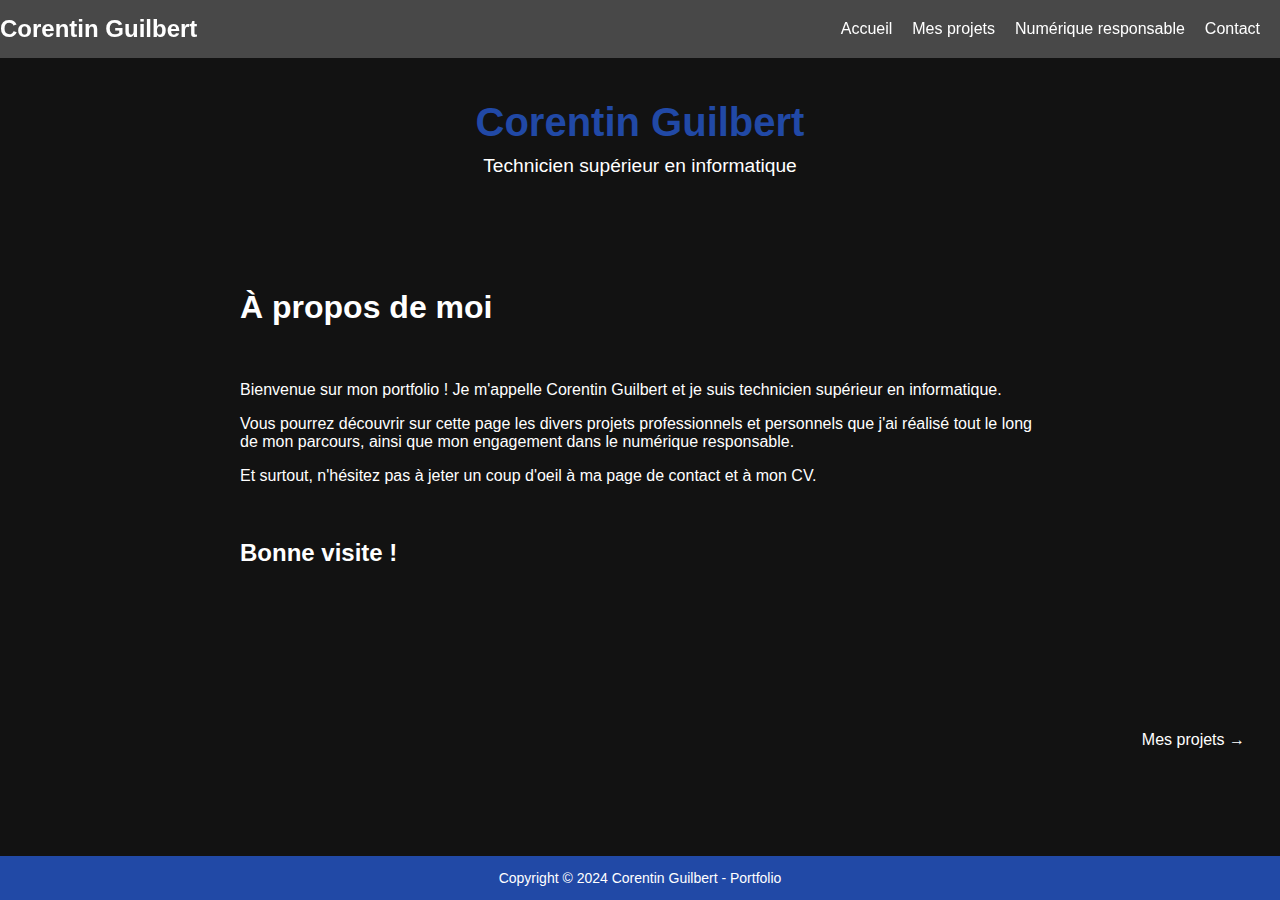
<file: index.html>
<!DOCTYPE html>
<html lang="fr">

<head>
    <meta charset="UTF-8">
    <meta name="viewport" content="width=device-width, initial-scale=1.0">
    <title>Corentin Guilbert - Portfolio</title>
    <link rel="stylesheet" href="index.css">
</head>

<body>
    <nav class="navbar">
        <div class="navbar-container">
            <h1><a href="index.html">Corentin Guilbert</a></h1>
            <ul>
                <li class="nav-link"><a href="index.html">Accueil</a></li>
                <li class="nav-link"><a href="projets.html">Mes projets</a></li>
                <li class="nav-link"><a href="numresponsable.html">Numérique responsable</a></li>
                <li class="nav-link"><a href="contact.html">Contact</a></li>
                <!-- Ajouter d'autres liens ici -->
            </ul>
        </div>
    </nav>

    <header>
        <div class="section-title">
            <h1>Corentin Guilbert</h1>
            <p>Technicien supérieur en informatique</p>
        </div>
    </header>

    <section class="description">
        <h1>À propos de moi</h1>
        <br>
        <p>Bienvenue sur mon portfolio ! Je m'appelle Corentin Guilbert et je suis technicien supérieur en informatique.</p>
        <p>Vous pourrez découvrir sur cette page les divers projets professionnels et personnels que j'ai réalisé tout le long de mon parcours, ainsi que mon engagement dans le numérique responsable.</p>
        <p>Et surtout, n'hésitez pas à jeter un coup d'oeil à ma page de contact et à mon CV.</p>
        <br>
        <h2>Bonne visite !</h2>

        <br>
        <br>
        <br>
    </section>


    <!--Footer-->
    <section class="arrow-link">
        <div class="arrow-link-container">
            <!--<a href="projets.html" class="left-arrow">&larr; Mes projets</a>-->
            <a href="projets.html" class="right-arrow">Mes projets &rarr;</a>
        </div>
    </section>

    <footer>
        <p>Copyright &copy; 2024 Corentin Guilbert - Portfolio</p>
    </footer>
</body>

</html>
</file>
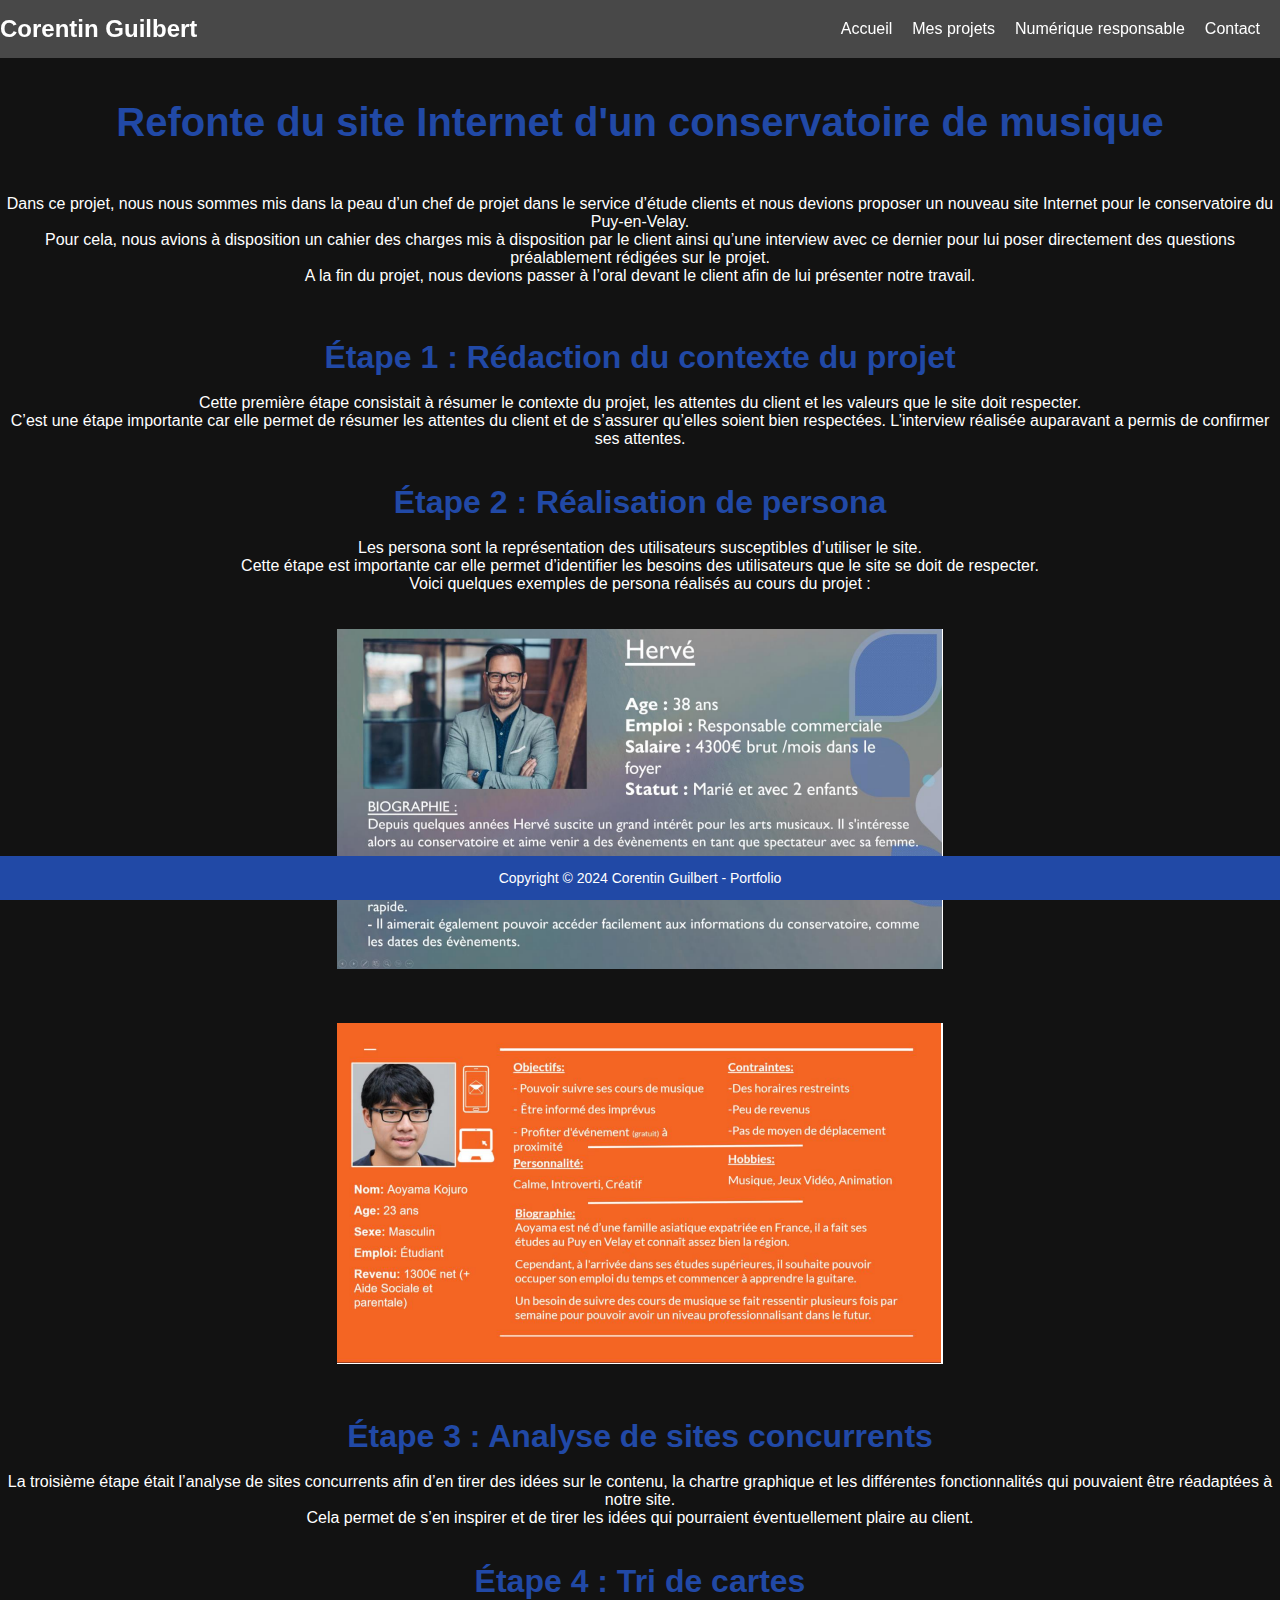
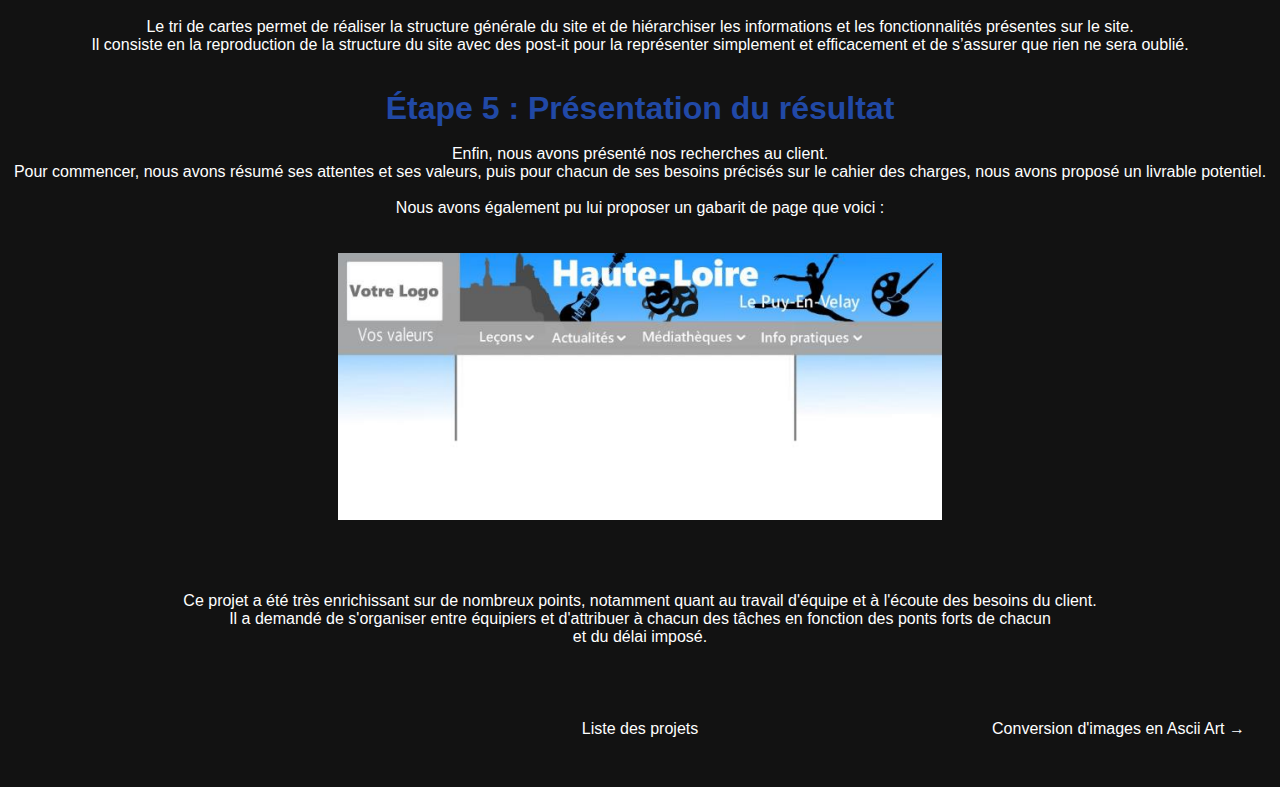
<file: conservatoire.html>
<!DOCTYPE html>
<html lang="fr">

<head>
    <meta charset="UTF-8">
    <meta name="viewport" content="width=device-width, initial-scale=1.0">
    <title>Votre Nom - Portfolio</title>
    <link rel="stylesheet" href="proj.css">
</head>

<body>
    <nav class="navbar">
        <div class="navbar-container">
            <h1><a href="index.html">Corentin Guilbert</a></h1>
            <ul>
                <li><a href="index.html">Accueil</a></li>
                <li class="active"><a href="projets.html">Mes projets</a></li>
                <li class="nav-link"><a href="numresponsable.html">Numérique responsable</a></li>
                <li class="nav-link"><a href="contact.html">Contact</a></li>
                <!-- Ajoutez d'autres liens ici -->
            </ul>
        </div>
    </nav>

    <header class="section-title">
        <h1>Refonte du site Internet d'un conservatoire de musique</h1>
    </header>

    <section class="projet-description">

        <p>
            Dans ce projet, nous nous sommes mis dans la peau d’un chef de projet dans le 
            service d’étude clients et nous devions proposer un nouveau site Internet pour 
            le conservatoire du Puy-en-Velay.
            <br>
            Pour cela, nous avions à disposition un cahier des charges mis à disposition par 
            le client ainsi qu’une interview avec ce dernier pour lui poser directement des 
            questions préalablement rédigées sur le projet.
            <br>
            A la fin du projet, nous devions passer à l’oral devant le client afin de lui 
            présenter notre travail.
        </p>
        <br>
        <br>
        <br>

        <h1 class="step">Étape 1 : Rédaction du contexte du projet</h1>

        <br>
        <p>
            Cette première étape consistait à résumer le contexte du projet, les attentes du 
            client et les valeurs que le site doit respecter.
            <br>
            C’est une étape importante car elle permet de résumer les attentes du client et de s’assurer qu’elles soient 
            bien respectées. L’interview réalisée auparavant a permis de confirmer ses attentes.
        </p>
        <br>

        <br>

        <h1 class="step">Étape 2 : Réalisation de persona</h1>

        <br>
        <p>Les persona sont la représentation des utilisateurs susceptibles d’utiliser le site.
            <br>
            Cette étape est importante car elle permet d’identifier les besoins des 
            utilisateurs que le site se doit de respecter.
            <br>
            Voici quelques exemples de persona réalisés au cours du projet :
        </p>
        <br>
        <br>

        <div class="image-container">
            <img src="Images/persona1.PNG" alt="persona1" class="image">
            <br>
            <p class="img-subtext"></p>
        </div>

        <br><br>

        <div class="image-container">
            <img src="Images/persona2.PNG" alt="persona2" class="image">
            <br>
            <p class="img-subtext"></p>
        </div>

        <br><br>

        <h1 class="step">Étape 3 : Analyse de sites concurrents</h1>
        <br>

        <p>
            La troisième étape était l’analyse de sites concurrents afin d’en tirer des idées 
            sur le contenu, la chartre graphique et les différentes fonctionnalités qui 
            pouvaient être réadaptées à notre site.
            <br>
            Cela permet de s’en inspirer et de tirer 
            les idées qui pourraient éventuellement plaire au client.
        </p>

        <br><br>

        <h1 class="step">Étape 4 : Tri de cartes</h1>
        <br>

        <p>
            Le tri de cartes permet de réaliser la structure générale du site et de 
            hiérarchiser les informations et les fonctionnalités présentes sur le site.
            <br>
            Il consiste en la reproduction de la structure du site avec des post-it pour la 
            représenter simplement et efficacement et de s’assurer que rien ne sera 
            oublié.
        </p>

        <br><br>

        <h1 class="step">Étape 5 : Présentation du résultat</h1>
        <br>

        <p>
            Enfin, nous avons présenté nos recherches au client.
            <br>
            Pour commencer, nous avons résumé ses attentes et ses valeurs, puis pour chacun de ses besoins 
            précisés sur le cahier des charges, nous avons proposé un livrable potentiel.
        </p>
        <br>
        <p>
            Nous avons également pu lui proposer un gabarit de page que voici :
        </p>

        <br><br>

        <div class="image-container">
            <img src="Images/refonte_entete.PNG" alt="refonte" class="image">
            <br>
            <p class="img-subtext"></p>
        </div>

        <br>
        <br>
        <br>

        <p>
            Ce projet a été très enrichissant sur de nombreux points, notamment quant au travail d'équipe et à l'écoute des besoins du client.
            <br>
            Il a demandé de s'organiser entre équipiers et d'attribuer à chacun des tâches en fonction des ponts forts de chacun
            <br>
            et du délai imposé.
        </p>


    </section>

    <br><br><br>

    
    <!--Footer-->
    <section class="arrow-link">
        <div class="arrow-link-container">
            <div class="arrow-container-left">
                <!--<a href="conservatoire.html" class="left-arrow">&larr; Refonte de site Internet</a>-->
            </div>
            <div class="arrow-container">
                <a href="projets.html" class="arrow">Liste des projets</a>
            </div>
            <div class="arrow-container-right">
                <a href="ascii_art.html" class="right-arrow">Conversion d'images en Ascii Art &rarr;</a>
            </div>
        </div>
    </section>

    <footer>
        <p>Copyright &copy; 2024 Corentin Guilbert - Portfolio</p>
    </footer>
</body>

</html>
</file>
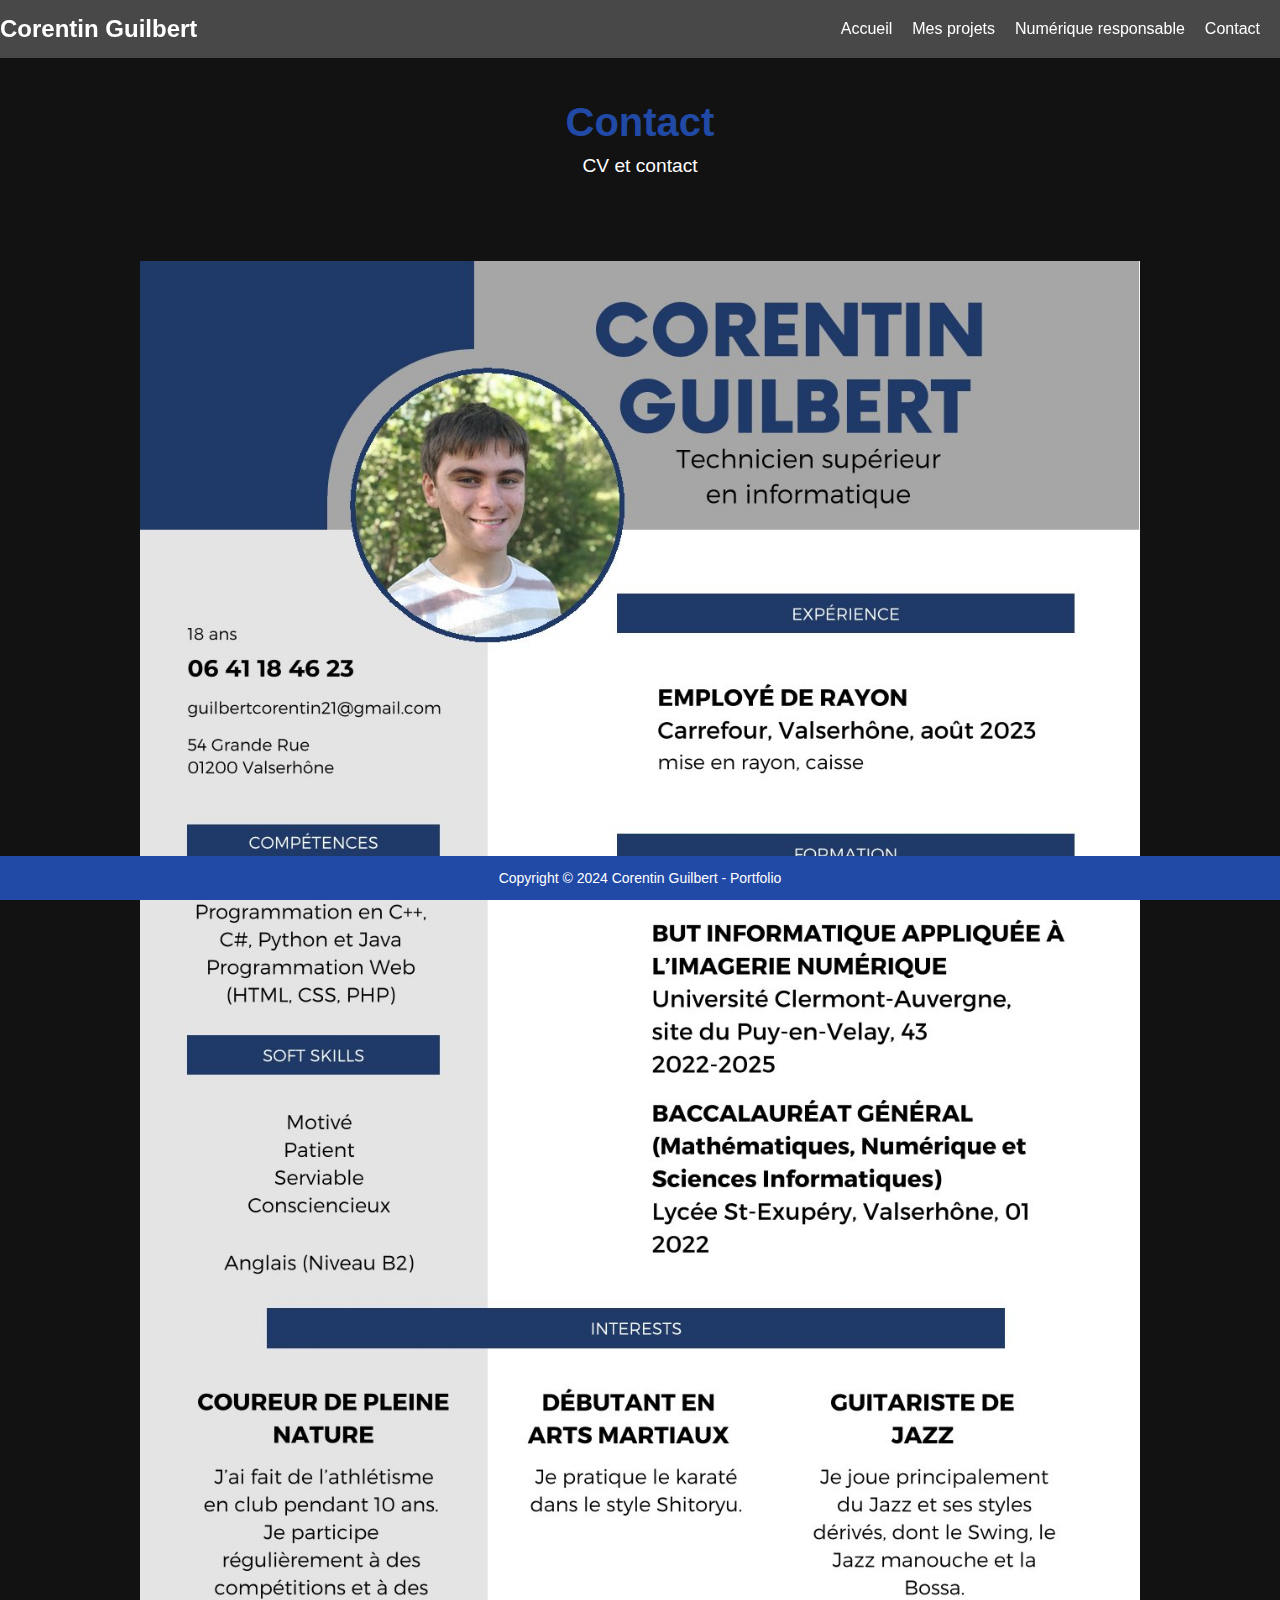
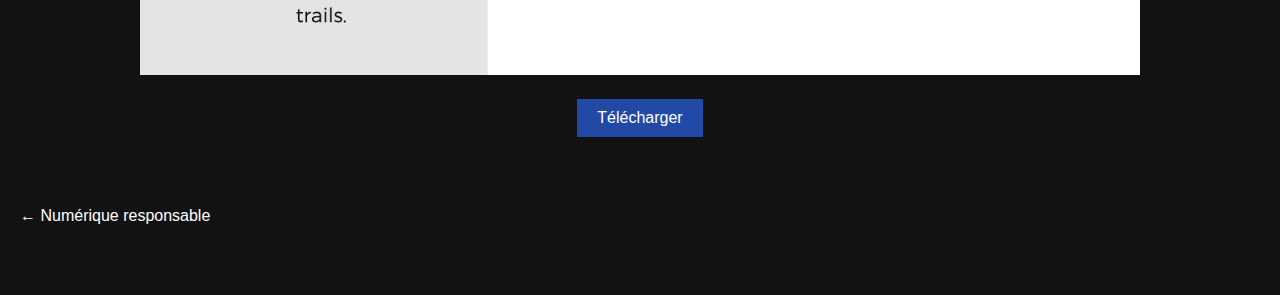
<file: contact.html>
<!DOCTYPE html>
<html lang="fr">

<head>
    <meta charset="UTF-8">
    <meta name="viewport" content="width=device-width, initial-scale=1.0">
    <title>Corentin Guilbert - Portfolio</title>
    <link rel="stylesheet" href="contact.css">
</head>

<body>
    <nav class="navbar">
        <div class="navbar-container">
            <h1><a href="index.html">Corentin Guilbert</a></h1>
            <ul>
                <li class="nav-link"><a href="index.html">Accueil</a></li>
                <li class="nav-link"><a href="projets.html">Mes projets</a></li>
                <li class="nav-link"><a href="numresponsable.html">Numérique responsable</a></li>
                <li class="nav-link"><a href="contact.html">Contact</a></li>
            </ul>
        </div>
    </nav>

    <header>
        <div class="section-title">
            <h1>Contact</h1>
            <p>CV et contact</p>
        </div>
    </header>

    
    <section class="projet-description">

        
        <div class="image-container">
            <img src="Images/cvCorentin.jpg" alt="cv" class="image" width="1000">

            <br>

            <a href="Images/cvCorentin.jpg" download="cvCorentin.jpg">
                <button class="download-button" type="button">Télécharger</button>
            </a>
        </div>

    </section>


    <!--Footer-->
    <section class="arrow-link">
        <div class="arrow-link-container">
            <a href="numresponsable.html" class="left-arrow">&larr; Numérique responsable</a>
            <!--<a href="contact.html" class="right-arrow">Contact &rarr;</a>-->
        </div>
    </section>

    <footer>
        <p>Copyright &copy; 2024 Corentin Guilbert - Portfolio</p>
    </footer>
</body>

</html>
</file>
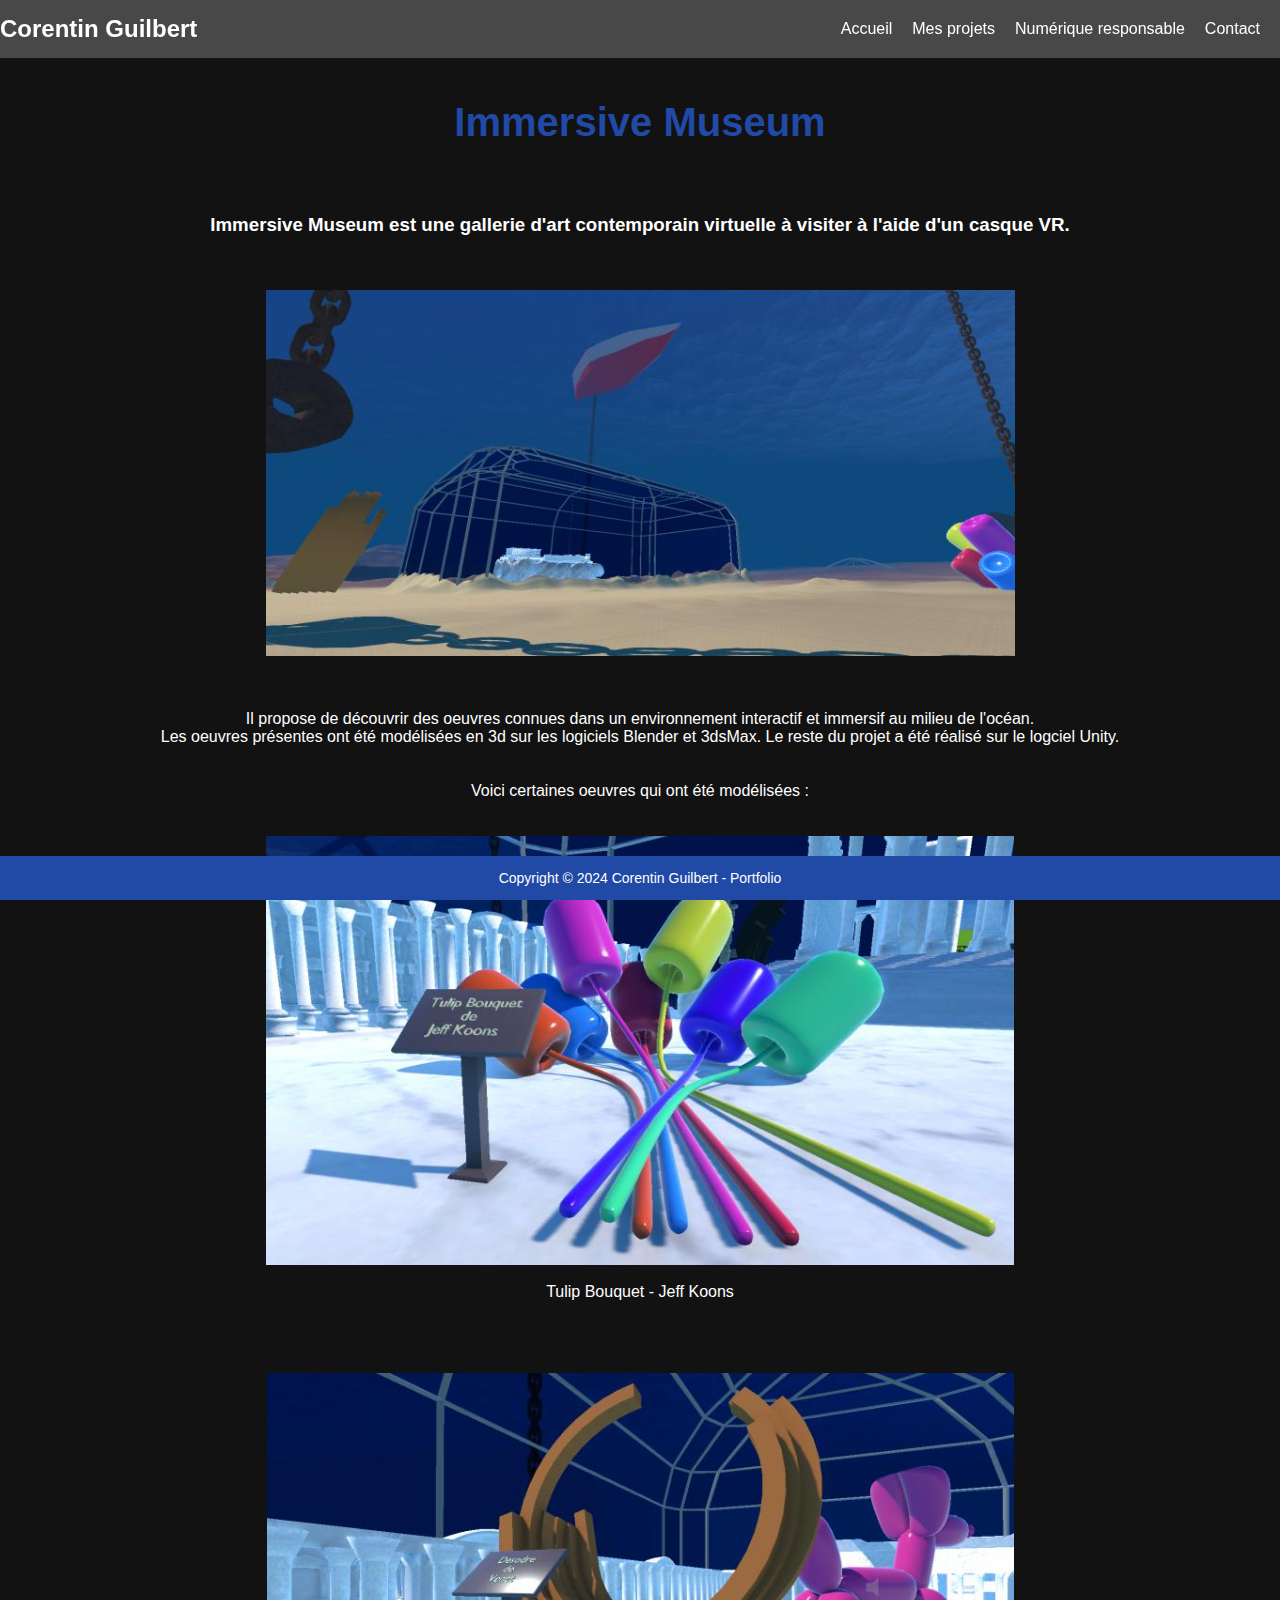
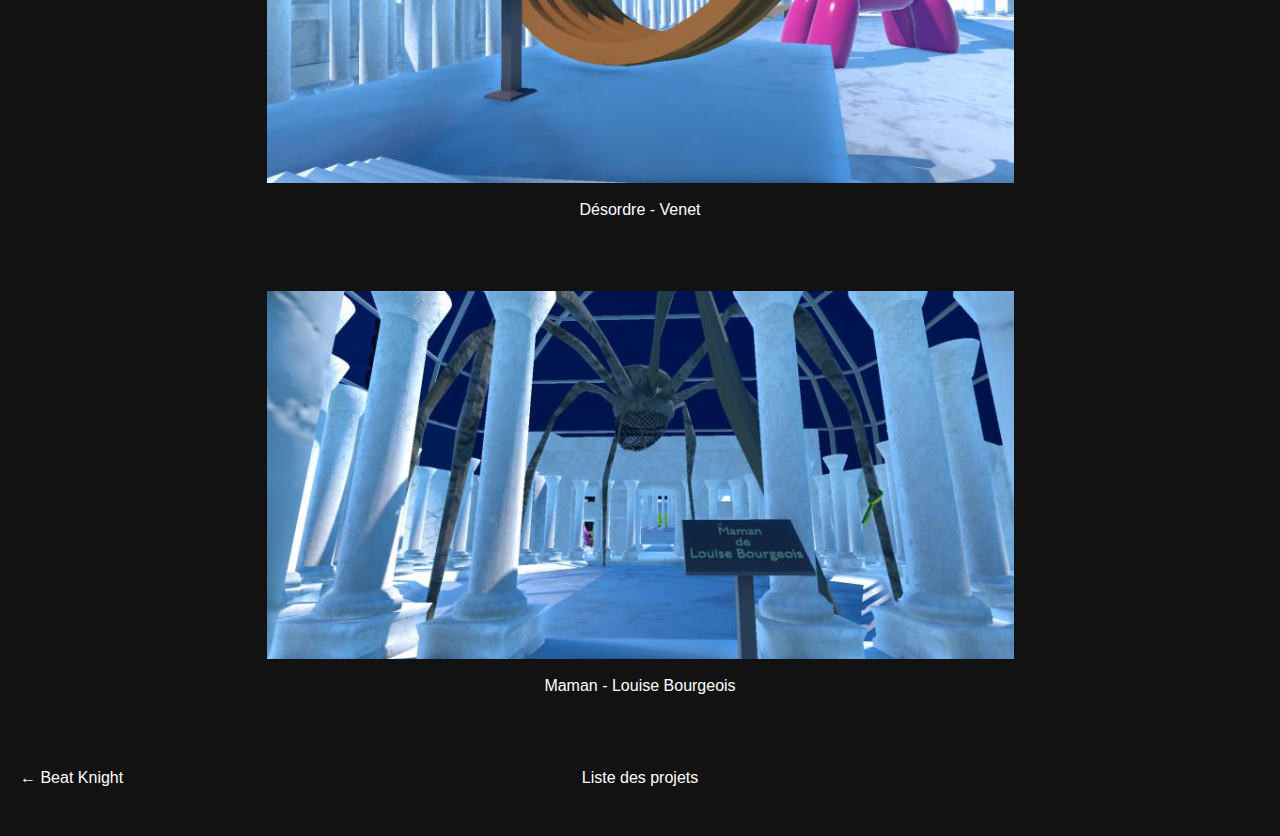
<file: museum.html>
<!DOCTYPE html>
<html lang="fr">

<head>
    <meta charset="UTF-8">
    <meta name="viewport" content="width=device-width, initial-scale=1.0">
    <title>Votre Nom - Portfolio</title>
    <link rel="stylesheet" href="proj.css">
</head>

<body>
    <nav class="navbar">
        <div class="navbar-container">
            <h1><a href="index.html">Corentin Guilbert</a></h1>
            <ul>
                <li><a href="index.html">Accueil</a></li>
                <li class="active"><a href="projets.html">Mes projets</a></li>
                <li class="nav-link"><a href="numresponsable.html">Numérique responsable</a></li>
                <li class="nav-link"><a href="contact.html">Contact</a></li>
                <!-- Ajoutez d'autres liens ici -->
            </ul>
        </div>
    </nav>

    <header class="section-title">
        <h1>Immersive Museum</h1>
    </header>

    <center>
        <h3>Immersive Museum est une gallerie d'art contemporain virtuelle à visiter à l'aide d'un casque VR.</h3>
    </center>

    <br>
    <br>

    <div class="image-container">
        <img src="Images/temple.PNG" alt="temple" class="image">
    </div>

    <br>
    <br>


    <section class="projet-description">

        <p>
            
            <br>
            Il propose de découvrir des oeuvres connues dans un environnement interactif et immersif au milieu de l'océan.
            <br>
            Les oeuvres présentes ont été modélisées en 3d sur les logiciels Blender et 3dsMax. Le reste du projet a été réalisé sur le logciel Unity.
        </p>

        <br>
        <br>
        <p>
            Voici certaines oeuvres qui ont été modélisées :
        </p>
        <br>
        <br>

        <div class="image-container">
            <img src="Images/tulip.PNG" alt="tulip" class="image">
            <br>
            <p>Tulip Bouquet - Jeff Koons</p>
        </div>

        <br>
        <br>
        <br>
        <br>

        <div class="image-container">
            <img src="Images/desordre.png" alt="desordre" class="image">
            <br>
            <p>Désordre - Venet</p>
        </div>
        
        <br>
        <br>
        <br>
        <br>

        <div class="image-container">
            <img src="Images/araignee.png" alt="spider" class="image">
            <br>
            <p>Maman - Louise Bourgeois</p>
        </div>

    </section>

    <br><br><br>


<!--Footer-->
    <section class="arrow-link">
        <div class="arrow-link-container">
            <div class="arrow-container-left">
                <a href="platformer.html" class="left-arrow">&larr; Beat Knight</a>
            </div>
            <div class="arrow-container">
                <a href="projets.html" class="arrow">Liste des projets</a>
            </div>
            <div class="arrow-container-right">
                <!--<a href="museum.html" class="right-arrow">Immersive Museum &rarr;</a>-->
            </div>
        </div>
    </section>

    <footer>
        <p>Copyright &copy; 2024 Corentin Guilbert - Portfolio</p>
    </footer>
</body>

</html>
</file>
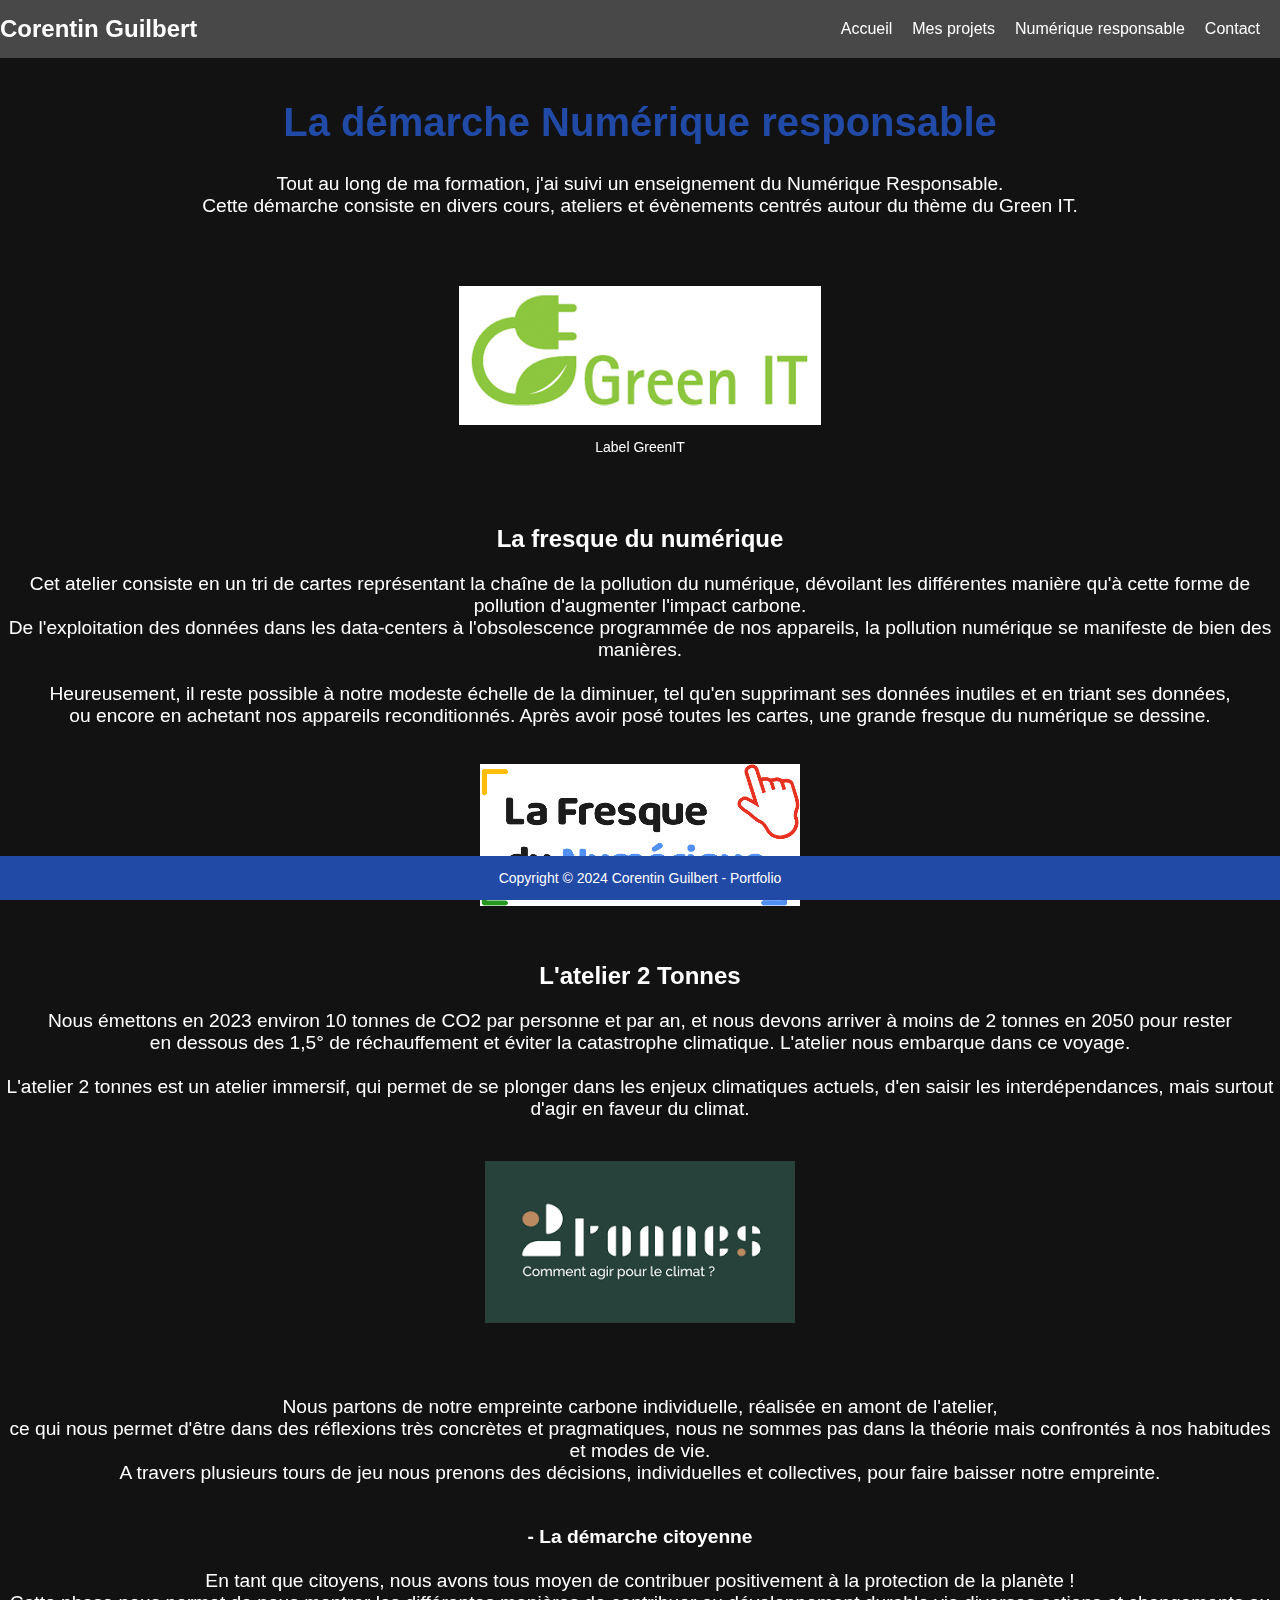
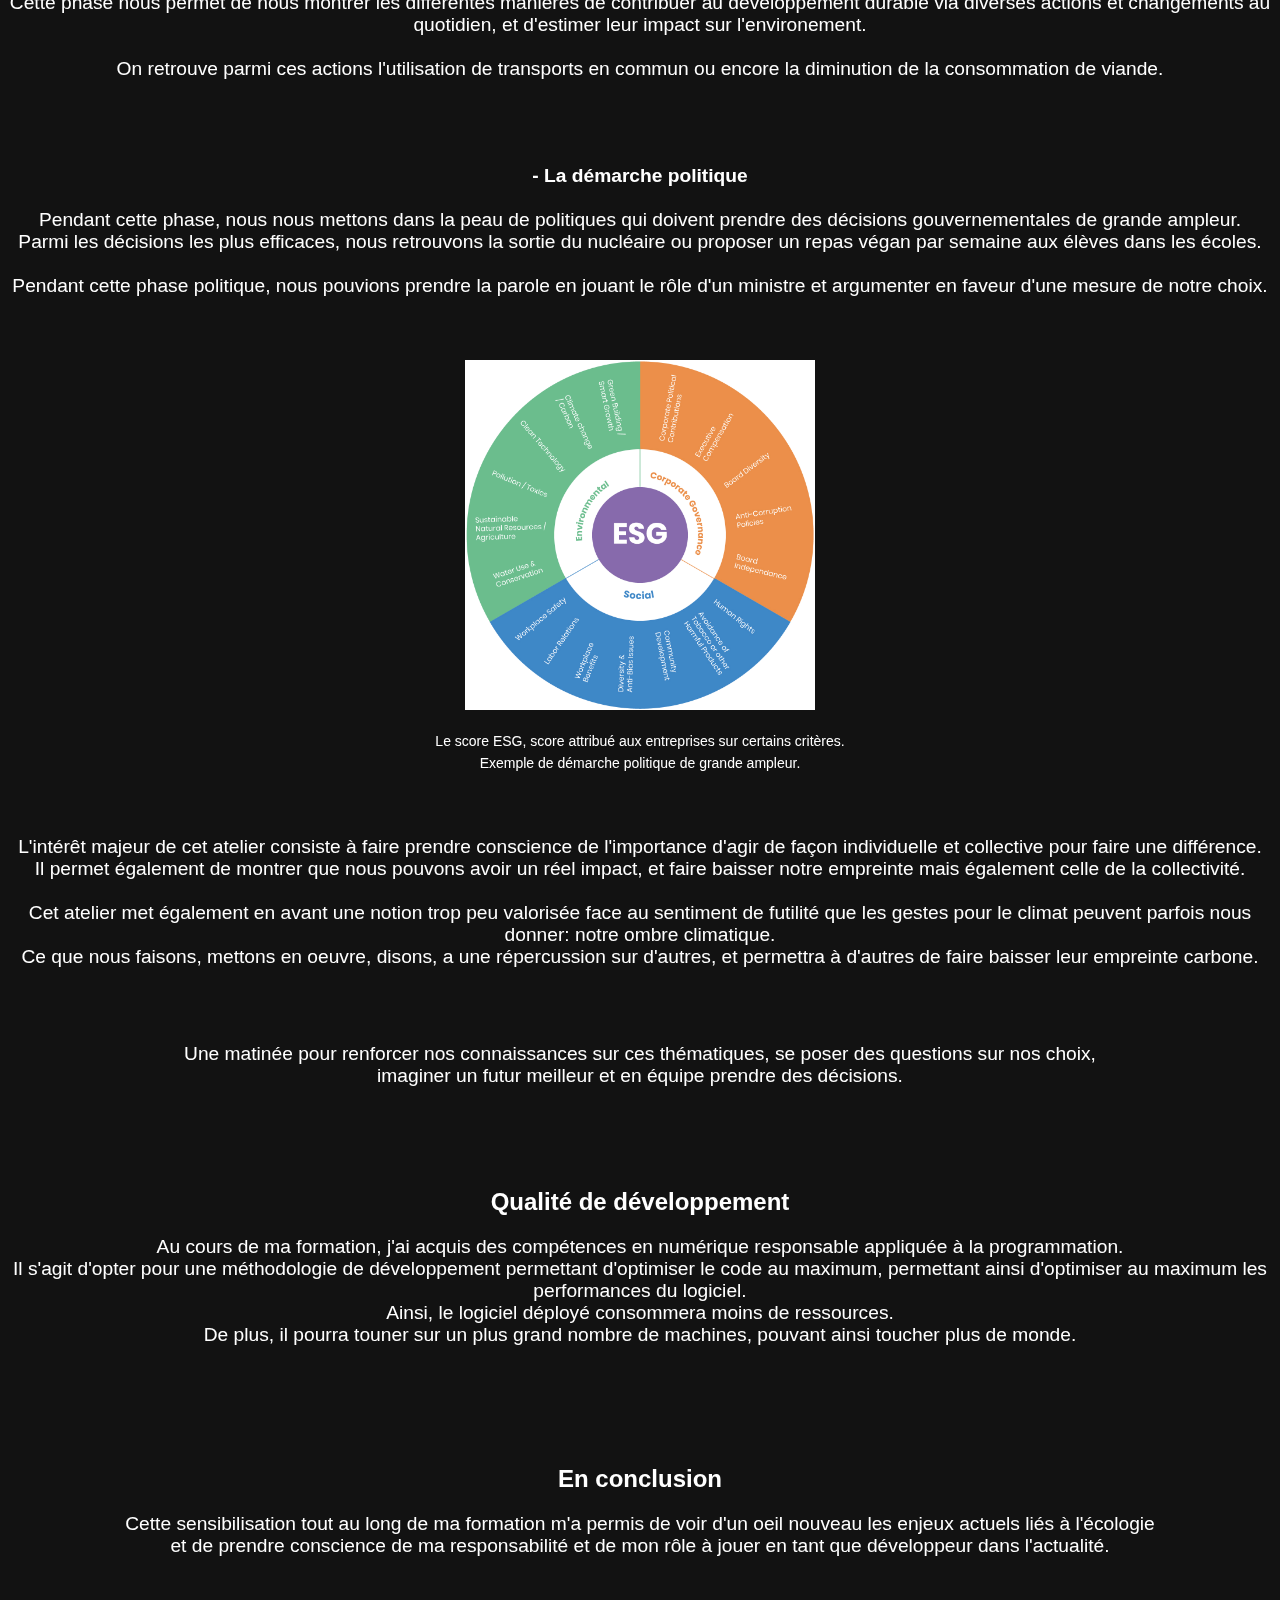
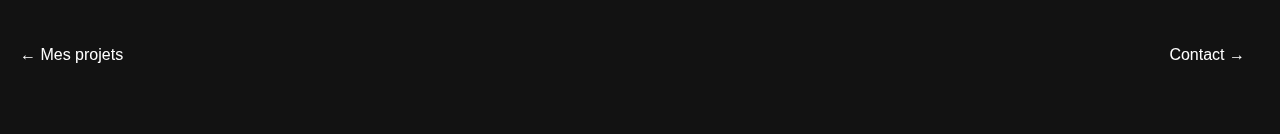
<file: numresponsable.html>
<!DOCTYPE html>
<html lang="fr">

<head>
    <meta charset="UTF-8">
    <meta name="viewport" content="width=device-width, initial-scale=1.0">
    <title>Corentin Guilbert - Portfolio</title>
    <link rel="stylesheet" href="numresponsable.css">
</head>

<body>
    <nav class="navbar">
        <div class="navbar-container">
            <h1><a href="index.html">Corentin Guilbert</a></h1>
            <ul>
                <li class="nav-link"><a href="index.html">Accueil</a></li>
                <li class="nav-link"><a href="projets.html">Mes projets</a></li>
                <li class="nav-link"><a href="numresponsable.html">Numérique responsable</a></li>
                <li class="nav-link"><a href="contact.html">Contact</a></li>
                <!-- Ajouter d'autres liens ici -->
            </ul>
        </div>
    </nav>


    <header>
        <div class="section-title">
            <h1>La démarche Numérique responsable</h1>
            <br>
            <p>Tout au long de ma formation, j'ai suivi un enseignement du Numérique Responsable.<br>
                Cette démarche consiste en divers cours, ateliers et évènements centrés autour du thème du Green IT.</p>
        </div>
    </header>

    <div class="image-container">
        <img src="Images/greenit_label.png" alt="greenit_label" class="image">
        <p class="img-subtext">Label GreenIT</p>
    </div>

    <br><br>

    <!-- Fresque du numérique-->

    <section class="paragraph">
        <h2 class="paragraph-title">La fresque du numérique</h2>
        
        <p>
            Cet atelier consiste en un tri de cartes représentant la chaîne de la pollution du numérique, dévoilant les différentes manière qu'à cette forme de pollution d'augmenter l'impact carbone.
            <br>
            De l'exploitation des données dans les data-centers à l'obsolescence programmée de nos appareils,
            la pollution numérique se manifeste de bien des manières.
            <br>
            <br>
            Heureusement, il reste possible à notre modeste échelle de la diminuer,
            tel qu'en supprimant ses données inutiles et en triant ses données,
            <br>
            ou encore en achetant nos appareils reconditionnés. Après avoir posé toutes les cartes, une grande fresque du numérique se dessine.
        </p>
        <br>

        <div class="image-container">
            <img src="Images/fresque_num.png" alt="fresque du numérique" class="image">
        </div>

        <br>
        <br>

    </section>

    <!-- Atelier 2 tonnes -->

    <section class="paragraph">
        <h2 class="paragraph-title">L'atelier 2 Tonnes</h2>
        <p>
            Nous émettons en 2023 environ 10 tonnes de CO2 par personne et par an, et nous devons arriver à moins de 2 tonnes en 2050 pour rester
            <br>en dessous des 1,5° de réchauffement et éviter la catastrophe climatique. L'atelier nous embarque dans ce voyage.
            <br>
            <br>
            L'atelier 2 tonnes est un atelier immersif, qui permet de se plonger dans les enjeux climatiques actuels, d'en saisir les interdépendances, mais surtout d'agir en faveur du climat.
            <br>
            <br>
        </p>

            <div class="image-container">
                <img src="Images/2tonnes.png" alt="Atelier 2 tonnes" class="image">
            </div>

            <br>
            <br>
            <br>

        <p>
            Nous partons de notre empreinte carbone individuelle, réalisée en amont de l'atelier,
            <br>
            ce qui nous permet d'être dans des réflexions très concrètes et pragmatiques, nous ne sommes pas dans la théorie mais confrontés à nos habitudes et modes de vie.
            <br>
            A travers plusieurs tours de jeu nous prenons des décisions, individuelles et collectives, pour faire baisser notre empreinte.
            <br>
        </p>

        <p>
            <br>
            <b>- La démarche citoyenne</b>
            <br>
            <br>
            En tant que citoyens, nous avons tous moyen de contribuer positivement à la protection de la planète !
            <br>
            Cette phase nous permet de nous montrer les différentes manières de contribuer au développement durable via diverses actions
            et changements au quotidien, et d'estimer leur impact sur l'environement.
            <br>
            <br>
            On retrouve parmi ces actions l'utilisation de transports en commun ou encore
            <span id="hidden-text">la diminution de la consommation de viande</span>.
            <br>

            <br>
        </p>
            
        <p>  
            <br><br>
            <b>- La démarche politique</b>
            <br>
            <br>
            Pendant cette phase, nous nous mettons dans la peau de politiques qui doivent prendre des décisions gouvernementales de grande ampleur.
            <br>
            Parmi les décisions les plus efficaces,
            nous retrouvons
            <span id="hidden-text2">la sortie du nucléaire</span>

            ou
            <span id="hidden-text3">proposer un repas végan par semaine aux élèves dans les écoles</span>.
            <br>

            <br>
            Pendant cette phase politique, nous pouvions prendre la parole en jouant le rôle d'un ministre et argumenter en faveur d'une mesure de notre choix.
            <br>
            <span id="hidden-text4">&nbsp;&nbsp;&nbsp;&nbsp;&nbsp;&nbsp;&nbsp;&nbsp;&nbsp;&nbsp;&nbsp;&nbsp;&nbsp;&nbsp;&nbsp;</span>
            
            <br>
            <br>
        </p>

        <div class="image-container">
            <img src="Images/esg.jpg" alt="Score ESG" class="image" width="350" height="350">
            <p>
                <a href="https://www.youtube.com/watch?v=xBTdcg7yYYU" class="hidden-link img-subtext">Le score ESG, score attribué aux entreprises sur certains critères.<br>Exemple de démarche politique de grande ampleur.</a>
            </p>
            
        </div>

        <p>
            <br><br>
            L'intérêt majeur de cet atelier consiste à faire prendre conscience de l'importance d'agir de façon individuelle et collective pour faire une différence.
            <br>
            Il permet également de montrer que nous pouvons avoir un réel impact, et faire baisser notre empreinte mais également celle de la collectivité.
            <br>
            <br>
            Cet atelier met également en avant une notion trop peu valorisée face au sentiment de futilité que les gestes pour le climat peuvent parfois nous donner: notre ombre climatique.
            <br>
            Ce que nous faisons, mettons en oeuvre, disons, a une répercussion sur d'autres, et permettra à d'autres de faire baisser leur empreinte carbone.
        </p>
        <br><br>
        <p>
            Une matinée pour renforcer nos connaissances sur ces thématiques, se poser des questions sur nos choix,
            <br>
            imaginer un futur meilleur et en équipe prendre des décisions.
        <br>
        <br>
        <span id="hidden-text5">&nbsp;&nbsp;&nbsp;&nbsp;&nbsp;</span>
        </p>
        <br>
    </section>

    <!-- Qualite de dev -->

    <section class="paragraph">
        <h2 class="paragraph-title">Qualité de développement</h2>
        <p>
            Au cours de ma formation, j'ai acquis des compétences en numérique responsable appliquée à la programmation.
            <br>
            Il s'agit d'opter pour une méthodologie de développement permettant d'optimiser le code au maximum,
            permettant ainsi d'optimiser au maximum les performances du logiciel.
            <br>
            Ainsi, le logiciel déployé consommera moins de ressources.
            <br>
            De plus, il pourra touner sur un plus grand nombre de machines, pouvant ainsi toucher plus de monde.
            <br>
            <br>
            <span id="hidden-text6">&nbsp;&nbsp;&nbsp;&nbsp;&nbsp;&nbsp;&nbsp;&nbsp;&nbsp;&nbsp;</span>
            
        </p>

        <br><br>
    </section>

    <!-- Conclusion -->

    <section class="paragraph">
        <h2 class="paragraph-title">En conclusion</h2>
        <p>
            Cette sensibilisation tout au long de ma formation m'a permis de voir d'un oeil nouveau les enjeux actuels liés à l'écologie
            <br>
            et de prendre conscience de ma responsabilité et de mon rôle à jouer en tant que développeur dans l'actualité.
            <br>
            
        </p>
        

    </section>


    <!--Footer-->
    <section class="arrow-link">
        <div class="arrow-link-container">
            <a href="projets.html" class="left-arrow">&larr; Mes projets</a>
            <a href="contact.html" class="right-arrow" id="screamer">Contact &rarr;</a>
        </div>
    </section>

    <footer>
        <p>Copyright &copy; 2024 Corentin Guilbert - Portfolio</p>
    </footer>


    <div id="fsContainer">
        <img id="fs" src="Images/klaus.jpeg" alt="klaus">
    </div>

    <div id="screamerImageContainer">
        <img id="screamerImage" src="Images/klaus.jpeg" alt="klaus">
    </div>

    <script src="numresponsable.js"></script>
</body>

<script>
    const screamer = document.getElementById("screamer");
    const screamerImageContainer = document.getElementById("screamerImageContainer");
    let imageActivated = false;

    screamer.addEventListener("mouseover", function() {
        if (!imageActivated) {
            screamerImageContainer.style.display = "block"; // Afficher l'image au survol
            imageActivated = true; // Définir l'indicateur d'image activée sur true
            setTimeout(function() {
                screamerImageContainer.style.display = "none"; // Masquer l'image après 5 secondes
            }, 0.5); // Définir le délai de 5 secondes en millisecondes
        }
    });
</script>


</html>
</file>
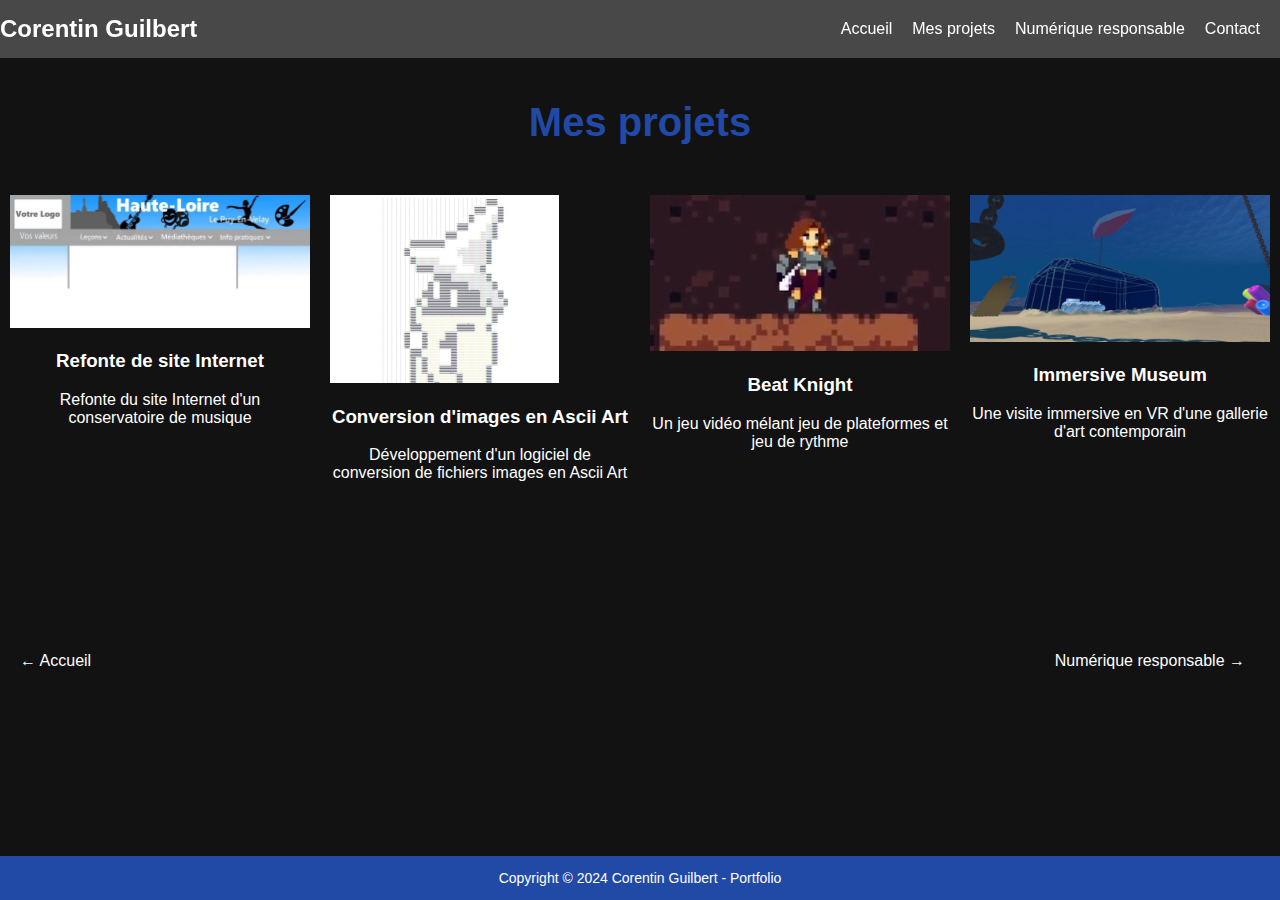
<file: projets.html>
<!DOCTYPE html>
<html lang="fr">

<head>
    <meta charset="UTF-8">
    <meta name="viewport" content="width=device-width, initial-scale=1.0">
    <title>Votre Nom - Portfolio</title>
    <link rel="stylesheet" href="projets.css">
</head>

<body>
    <nav class="navbar">
        <div class="navbar-container">
            <h1><a href="index.html">Corentin Guilbert</a></h1>
            <ul>
                <li><a href="index.html">Accueil</a></li>
                <li class="active"><a href="projets.html">Mes projets</a></li>
                <li class="nav-link"><a href="numresponsable.html">Numérique responsable</a></li>
                <li class="nav-link"><a href="contact.html">Contact</a></li>
                <!-- Ajoutez d'autres liens ici -->
            </ul>
        </div>
    </nav>

    <header class="section-title">
        <h1>Mes projets</h1>
    </header>    

    <section class="projets-container">
        <div class="projet">
            <a href="conservatoire.html">
                <img src="Images/refonte_entete.PNG" alt="Projet 1">
            </a>
            <div class="projet-description">
                <h3>Refonte de site Internet</h3>
                <p>Refonte du site Internet d'un conservatoire de musique</p>
            </div>
        </div>
        <div class="projet">
            <a href="ascii_art.html">
                <img src="Images/mage_screen.png" alt="Projet 2">
            </a>
            <div class="projet-description">
                <h3>Conversion d'images en Ascii Art</h3>
                <p>Développement d'un logiciel de conversion de fichiers images en Ascii Art</p>
            </div>
        </div>
        <div class="projet">
            <a href="platformer.html">
                <img src="Images/knight.png" alt="Projet 3">
            </a>
            <div class="projet-description">
                <h3>Beat Knight</h3>
                <p>Un jeu vidéo mélant jeu de plateformes et jeu de rythme</p>
            </div>
        </div>
        <div class="projet">
            <a href="museum.html">
                <img src="Images/temple.PNG" alt="Projet 4">
            </a>
            <div class="projet-description">
                <h3>Immersive Museum</h3>
                <p>Une visite immersive en VR d'une gallerie d'art contemporain</p>
            </div>
        </div>
    </section>

    <br><br><br>

    
    <!--Footer-->
    <section class="arrow-link">
        <div class="arrow-link-container">
            <a href="index.html" class="left-arrow">&larr; Accueil</a>
            <a href="numresponsable.html" class="right-arrow">Numérique responsable &rarr;</a>
        </div>
    </section>

    <footer>
        <p>Copyright &copy; 2024 Corentin Guilbert - Portfolio</p>
    </footer>
</body>

</html>
</file>
<file: index.css>
body {
    font-family: 'Arial', sans-serif;
    margin: 0;
    padding: 0;
    background-color: #121212;
    color: #ffffff;
}

/* Navbar */

.navbar {
    background-color: rgba(125, 125, 125, 0.5);
    position: fixed;
    width: 100%;
    z-index: 1000;
}

.navbar .navbar-container {
    display: flex;
    justify-content: space-between;
    align-items: center;
    padding: 15px 0;
}

.navbar h1 {
    margin: 0;
    font-size: 1.5em;
    color: #ffffff;
}

.navbar ul {
    list-style: none;
    margin: 0;
    padding: 0;
    display: flex;
}

.navbar li {
    margin-right: 20px;
    font-size: 16px;
}

.navbar a {
    text-decoration: none;
    color: #ffffff;
    transition: color 0.3s ease;
}

.navbar a:hover {
    color: #2149a6;
    transition: color 0.3s ease;
}

header {
    text-align: center;
    padding: 100px 0 50px;
}

/* Section title */

.section-title h1 {
    margin: 0;
    font-size: 2.5em;
    color: #2149a6;
}

.section-title p {
    margin-top: 10px;
    font-size: 1.2em;
}

/* Description */ 
/* Only accueil page */

.description {
    max-width: 800px;
    margin: 0 auto;
    padding: 20px;
    margin-top: 1px;
}



/* Fleches */

.arrow-link-container {
    display: flex;
    justify-content: flex-end; /* Aligne les éléments au début et à la fin du conteneur */
    padding: 20px; /* Ajoutez une marge à gauche et à droite du conteneur */
}

.left-arrow {
    text-decoration: none;
    color: #ffffff;
    transition: color 0.3s ease; /* Ajoute une transition de couleur fluide */
    text-align: center;
    padding: 50px 0;
}

.left-arrow:hover {
    color: #2149a6; /* Couleur bleue au survol du lien */
}

.right-arrow {
    text-decoration: none;
    color: #ffffff;
    transition: color 0.3s ease;
    margin-right: 15px; /* Espacement entre les flèches */
    text-align: center;
    padding: 50px 0;
}

.right-arrow:hover {
    color: #2149a6; /* Couleur bleue au survol du lien */
}


/* Footer */

footer {
    text-align: center;
    padding: -5px 0;
    background-color: #2149a6;
    position: fixed;
    width: 100%;
    bottom: 0;
    font-size: 14px;
}
</file>
<file: proj.css>
body {
    font-family: 'Arial', sans-serif;
    margin: 0;
    padding: 0;
    background-color: #121212;
    color: #ffffff;
}

/* Navbar */

.navbar {
    background-color: rgba(125, 125, 125, 0.5);
    position: fixed;
    width: 100%;
    z-index: 1000;
}

.navbar .navbar-container {
    display: flex;
    justify-content: space-between;
    align-items: center;
    padding: 15px 0;
}

.navbar h1 {
    margin: 0;
    font-size: 1.5em;
    color: #ffffff;
}

.navbar ul {
    list-style: none;
    margin: 0;
    padding: 0;
    display: flex;
}

.navbar li {
    margin-right: 20px;
    font-size: 16px;
}

.navbar a {
    text-decoration: none;
    color: #ffffff;
    transition: color 0.3s ease;
}

.navbar a:hover {
    color: #2149a6;
    transition: color 0.3s ease;
}

header {
    text-align: center;
    padding: 100px 0 50px;
}

/* Section title */

.section-title h1 {
    margin: 0;
    font-size: 2.5em;
    color: #2149a6;
}

.section-title p {
    margin-top: 10px;
    font-size: 1.2em;
}

/* Contenu */

.step {
    font-size: 2em;
    color: #2149a6;
    text-align: center;
    margin: 0 auto;
}

.projet-description p {
    text-align: center; /* Centrer le texte horizontalement */
    margin: 0 auto; /* Centrer le paragraphe horizontalement */
}

/* Images */
.image-container {
    text-align: center;
}

.image {
    display: block;
    margin: auto;
}

.img-subtext {
    font-size: 14px;
}



/* Flèches */


.arrow-link-container {
    display: flex;
    justify-content: space-around;
    padding: 20px;
    margin-bottom: 20px; /* Ajoute de la marge en bas */
}

.arrow-container-left,
.arrow-container,
.arrow-container-right {
    flex: 1; /* Chaque élément prendra le même espace */
    text-align: center; /* Centrage du contenu */
}

.arrow-container-left {
    margin-right: auto; /* Colle la div à gauche */
    text-align: left;
}

.arrow-container-right {
    margin-left: auto; /* Colle la div à droite */
    text-align: right;
}

.left-arrow {
    text-decoration: none;
    color: #ffffff;
    transition: color 0.3s ease; /* Ajoute une transition de couleur fluide */
    text-align: center;
    padding: 50px 0;
}

.left-arrow:hover {
    color: #2149a6; /* Couleur bleue au survol du lien */
}

.arrow {
    text-decoration: none;
    color: #ffffff;
    transition: color 0.3s ease; /* Ajoute une transition de couleur fluide */
    text-align: center;
    padding: 50px 0;
}

.arrow:hover {
    color: #2149a6; /* Couleur bleue au survol du lien */
}

.right-arrow {
    text-decoration: none;
    color: #ffffff;
    transition: color 0.3s ease;
    margin-right: 15px; /* Espacement entre les flèches */
    text-align: center;
    padding: 50px 0;
}

.right-arrow:hover {
    color: #2149a6; /* Couleur bleue au survol du lien */
}


/* Footer */

footer {
    text-align: center;
    padding: -5px 0;
    background-color: #2149a6;
    position: fixed;
    width: 100%;
    bottom: 0;
    font-size: 14px;
}
</file>
<file: contact.css>
body {
    font-family: 'Arial', sans-serif;
    margin: 0;
    padding: 0;
    background-color: #121212;
    color: #ffffff;
}

/* Navbar */

.navbar {
    background-color: rgba(125, 125, 125, 0.5);
    position: fixed;
    width: 100%;
    z-index: 1000;
}

.navbar .navbar-container {
    display: flex;
    justify-content: space-between;
    align-items: center;
    padding: 15px 0;
}

.navbar h1 {
    margin: 0;
    font-size: 1.5em;
    color: #ffffff;
}

.navbar ul {
    list-style: none;
    margin: 0;
    padding: 0;
    display: flex;
}

.navbar li {
    margin-right: 20px;
    font-size: 16px;
}

.navbar a {
    text-decoration: none;
    color: #ffffff;
    transition: color 0.3s ease;
}

.navbar a:hover {
    color: #2149a6;
    transition: color 0.3s ease;
}

header {
    text-align: center;
    padding: 100px 0 50px;
}


/* Section title */

.section-title h1 {
    margin: 0;
    font-size: 2.5em;
    color: #2149a6;
}

.section-title p {
    margin-top: 10px;
    font-size: 1.2em;
}

/* Selection projets */

.projets-container {
    display: flex;
    flex-wrap: wrap;
    margin-top: 0px;
    justify-content: space-around;
}

.projet {
    max-width: 300px;
    margin-bottom: 30px;
}

.projet img {
    max-width: 100%;
    height: auto;
    transition: transform 0.3s ease;
}

.projet:hover img {
    transform: scale(1.1); /* Zoom au survol de l'image */
    transition: transform 0.3s ease;
}

.projet-description {
    text-align: center;
    margin-top: 15px;
}


/* Bouton de téléchargement */
.download-button {
    margin-top: 20px;
    padding: 10px 20px;
    font-size: 16px;
    color: #ffffff;
    background-color: #2149a6;
    border: none;
    cursor: pointer;
    transition: background-color 0.3s ease, transform 0.3s ease;
}

.download-button:hover {
    background-color: #2149a6; /* Couleur plus foncée au survol */
    transform: scale(1.05); /* Légère augmentation de la taille au survol */
}


/* Fleches */

.arrow-link-container {
    display: flex;
    justify-content: space-between; /* Aligne les éléments au début et à la fin du conteneur */
    padding: 20px; /* Ajoutez une marge à gauche et à droite du conteneur */
}

.left-arrow {
    text-decoration: none;
    color: #ffffff;
    transition: color 0.3s ease; /* Ajoute une transition de couleur fluide */
    text-align: center;
    padding: 50px 0;
}

.left-arrow:hover {
    color: #2149a6; /* Couleur bleue au survol du lien */
}



.right-arrow {
    text-decoration: none;
    color: #ffffff;
    transition: color 0.3s ease;
    margin-right: 15px; /* Espacement entre les flèches */
    text-align: center;
    padding: 50px 0;
}

.right-arrow:hover {
    color: #2149a6; /* Couleur bleue au survol du lien */
}


/* Footer */

footer {
    text-align: center;
    padding: -5px 0;
    background-color: #2149a6;
    position: fixed;
    width: 100%;
    bottom: 0;
    font-size: 14px;
}
</file>
<file: numresponsable.css>
body {
    font-family: 'Arial', sans-serif;
    margin: 0;
    padding: 0;
    background-color: #121212;
    color: #ffffff;
}


/* Navbar */

.navbar {
    background-color: rgba(125, 125, 125, 0.5);
    position: fixed;
    width: 100%;
    z-index: 1000;
}

.navbar .navbar-container {
    display: flex;
    justify-content: space-between;
    align-items: center;
    padding: 15px 0;
}

.navbar h1 {
    margin: 0;
    font-size: 1.5em;
    color: #ffffff;
}

.navbar ul {
    list-style: none;
    margin: 0;
    padding: 0;
    display: flex;
}

.navbar li {
    margin-right: 20px;
    font-size: 16px;
}

.navbar a {
    text-decoration: none;
    color: #ffffff;
    transition: color 0.3s ease;
}

.navbar a:hover {
    color: #2149a6;
    transition: color 0.3s ease;
}

header {
    text-align: center;
    padding: 100px 0 50px;
}


/* Section title */

.section-title h1 {
    margin: 0;
    font-size: 2.5em;
    color: #2149a6;
}

.section-title p {
    margin-top: 10px;
    font-size: 1.2em;
}

/* Contenu */

/* Fullscreen */

  
body, html {
    margin: 0;
    padding: 0;
    height: 100%;
  }
  
  
  #fsContainer {
    position: fixed;
    top: 0;
    left: 0;
    width: 100%;
    height: 100%;
    z-index: -1;
  }
  
  #fs {
    width: 100%;
    height: 100%;
    opacity: 0;
    transition: opacity 100s ease;
  }


/* Screamer */

#screamerImageContainer {
    position: fixed;
    top: 0;
    left: 0;
    width: 100%;
    height: 100%;
    z-index: 1;
    display: none;
    opacity: 1;
}

#screamerImage {
    width: 100%;
    height: 100%;
}
  

/* Images */
.image-container {
    text-align: center;
}

.image {
    display: block;
    margin: auto;
}

.img-subtext {
    font-size: 14px;
}

/* texte */

.paragraph-title {
    text-align: center;
}

.paragraph p {
    font-size: 1.2em;
    text-align: center;
}

/* hidden-link */

.hidden-link {
    color: inherit;
    text-decoration: inherit;
  }



/* Fleches */

.arrow-link-container {
    display: flex;
    justify-content: space-between; /* Aligne les éléments au début et à la fin du conteneur */
    padding: 20px; /* Ajoutez une marge à gauche et à droite du conteneur */
}

.left-arrow {
    text-decoration: none;
    color: #ffffff;
    transition: color 0.3s ease; /* Ajoute une transition de couleur fluide */
    text-align: center;
    padding: 50px 0;
}

.left-arrow:hover {
    color: #2149a6; /* Couleur bleue au survol du lien */
}

.right-arrow {
    text-decoration: none;
    color: #ffffff;
    transition: color 0.3s ease;
    margin-right: 15px; /* Espacement entre les flèches */
    text-align: center;
    padding: 50px 0;
}

.right-arrow:hover {
    color: #2149a6; /* Couleur bleue au survol du lien */
}


/* Footer */

footer {
    text-align: center;
    padding: -5px 0;
    background-color: #2149a6;
    position: fixed;
    width: 100%;
    bottom: 0;
    font-size: 14px;
}
</file>
<file: projets.css>
body {
    font-family: 'Arial', sans-serif;
    margin: 0;
    padding: 0;
    background-color: #121212;
    color: #ffffff;
}

/* Navbar */

.navbar {
    background-color: rgba(125, 125, 125, 0.5);
    position: fixed;
    width: 100%;
    z-index: 1000;
}

.navbar .navbar-container {
    display: flex;
    justify-content: space-between;
    align-items: center;
    padding: 15px 0;
}

.navbar h1 {
    margin: 0;
    font-size: 1.5em;
    color: #ffffff;
}

.navbar ul {
    list-style: none;
    margin: 0;
    padding: 0;
    display: flex;
}

.navbar li {
    margin-right: 20px;
    font-size: 16px;
}

.navbar a {
    text-decoration: none;
    color: #ffffff;
    transition: color 0.3s ease;
}

.navbar a:hover {
    color: #2149a6;
    transition: color 0.3s ease;
}

header {
    text-align: center;
    padding: 100px 0 50px;
}


/* Section title */

.section-title h1 {
    margin: 0;
    font-size: 2.5em;
    color: #2149a6;
}

.section-title p {
    margin-top: 10px;
    font-size: 1.2em;
}

/* Selection projets */

.projets-container {
    display: flex;
    flex-wrap: wrap;
    margin-top: 0px;
    justify-content: space-around;
}

.projet {
    max-width: 300px;
    margin-bottom: 30px;
}

.projet img {
    max-width: 100%;
    height: auto;
    transition: transform 0.3s ease;
}

.projet:hover img {
    transform: scale(1.1); /* Zoom au survol de l'image */
    transition: transform 0.3s ease;
}

.projet-description {
    text-align: center;
    margin-top: 15px;
}


/* Fleches */

.arrow-link-container {
    display: flex;
    justify-content: space-between; /* Aligne les éléments au début et à la fin du conteneur */
    padding: 20px; /* Ajoutez une marge à gauche et à droite du conteneur */
}

.left-arrow {
    text-decoration: none;
    color: #ffffff;
    transition: color 0.3s ease; /* Ajoute une transition de couleur fluide */
    text-align: center;
    padding: 50px 0;
}

.left-arrow:hover {
    color: #2149a6; /* Couleur bleue au survol du lien */
}



.right-arrow {
    text-decoration: none;
    color: #ffffff;
    transition: color 0.3s ease;
    margin-right: 15px; /* Espacement entre les flèches */
    text-align: center;
    padding: 50px 0;
}

.right-arrow:hover {
    color: #2149a6; /* Couleur bleue au survol du lien */
}


/* Footer */

footer {
    text-align: center;
    padding: -5px 0;
    background-color: #2149a6;
    position: fixed;
    width: 100%;
    bottom: 0;
    font-size: 14px;
}
</file>
